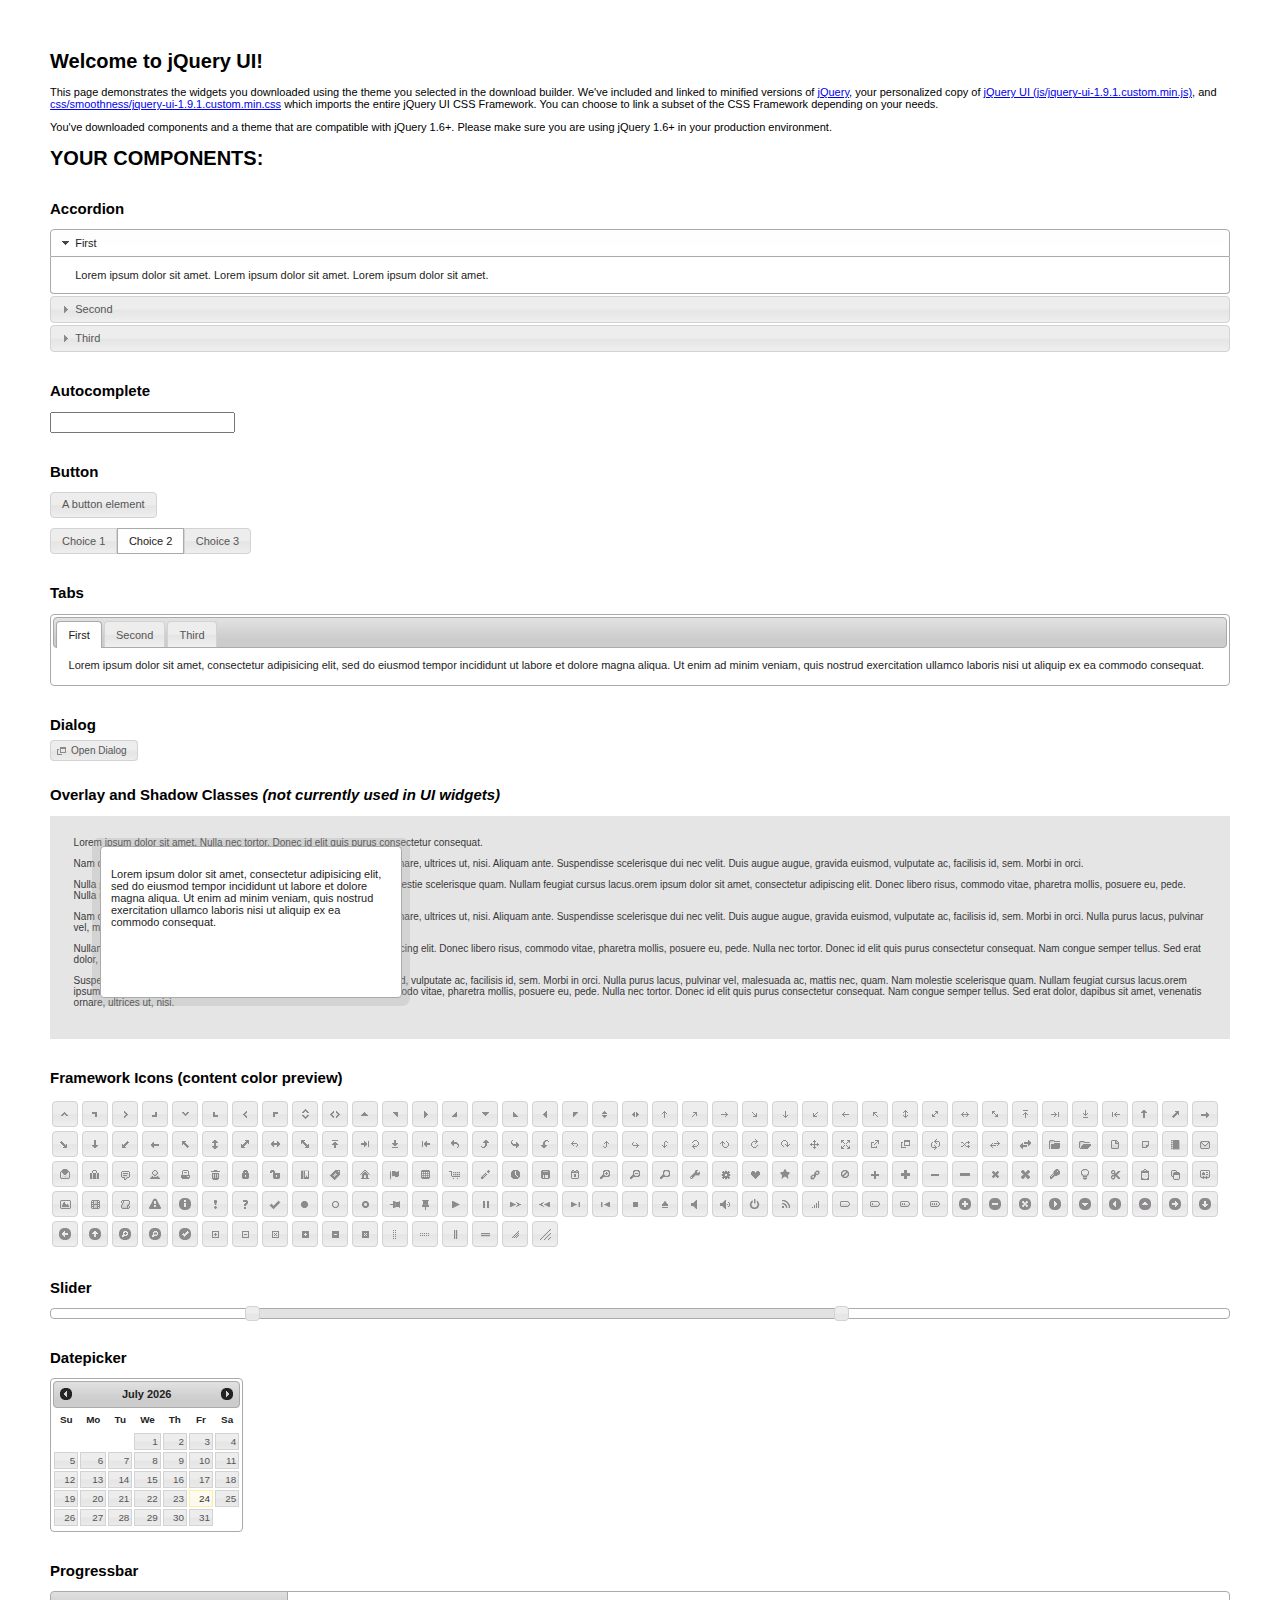
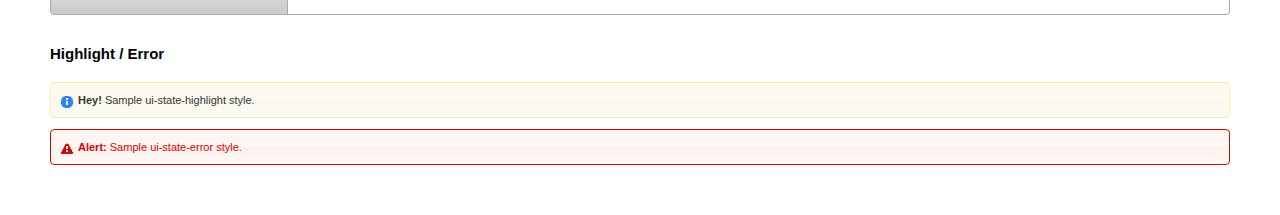
<file: WebRoot/WEB-INF/jquery/index.html>
<!doctype html>
<html lang="us">
<head>
	<meta charset="utf-8">
	<title>jQuery UI Example Page</title>
	<link href="css/smoothness/jquery-ui-1.9.1.custom.css" rel="stylesheet">
	<script src="js/jquery-1.8.2.js"></script>
	<script src="js/jquery-ui-1.9.1.custom.js"></script>
	<script>
	$(function() {
		
		$( "#accordion" ).accordion();
		

		
		var availableTags = [
			"ActionScript",
			"AppleScript",
			"Asp",
			"BASIC",
			"C",
			"C++",
			"Clojure",
			"COBOL",
			"ColdFusion",
			"Erlang",
			"Fortran",
			"Groovy",
			"Haskell",
			"Java",
			"JavaScript",
			"Lisp",
			"Perl",
			"PHP",
			"Python",
			"Ruby",
			"Scala",
			"Scheme"
		];
		$( "#autocomplete" ).autocomplete({
			source: availableTags
		});
		

		
		$( "#button" ).button();
		$( "#radioset" ).buttonset();
		

		
		$( "#tabs" ).tabs();
		

		
		$( "#dialog" ).dialog({
			autoOpen: false,
			width: 400,
			buttons: [
				{
					text: "Ok",
					click: function() {
						$( this ).dialog( "close" );
					}
				},
				{
					text: "Cancel",
					click: function() {
						$( this ).dialog( "close" );
					}
				}
			]
		});

		// Link to open the dialog
		$( "#dialog-link" ).click(function( event ) {
			$( "#dialog" ).dialog( "open" );
			event.preventDefault();
		});
		

		
		$( "#datepicker" ).datepicker({
			inline: true
		});
		

		
		$( "#slider" ).slider({
			range: true,
			values: [ 17, 67 ]
		});
		

		
		$( "#progressbar" ).progressbar({
			value: 20
		});
		

		// Hover states on the static widgets
		$( "#dialog-link, #icons li" ).hover(
			function() {
				$( this ).addClass( "ui-state-hover" );
			},
			function() {
				$( this ).removeClass( "ui-state-hover" );
			}
		);
	});
	</script>
	<style>
	body{
		font: 62.5% "Trebuchet MS", sans-serif;
		margin: 50px;
	}
	.demoHeaders {
		margin-top: 2em;
	}
	#dialog-link {
		padding: .4em 1em .4em 20px;
		text-decoration: none;
		position: relative;
	}
	#dialog-link span.ui-icon {
		margin: 0 5px 0 0;
		position: absolute;
		left: .2em;
		top: 50%;
		margin-top: -8px;
	}
	#icons {
		margin: 0;
		padding: 0;
	}
	#icons li {
		margin: 2px;
		position: relative;
		padding: 4px 0;
		cursor: pointer;
		float: left;
		list-style: none;
	}
	#icons span.ui-icon {
		float: left;
		margin: 0 4px;
	}
	</style>
</head>
<body>

<h1>Welcome to jQuery UI!</h1>

<div class="ui-widget">
	<p>This page demonstrates the widgets you downloaded using the theme you selected in the download builder. We've included and linked to minified versions of <a href="js/jquery-1.8.2.js">jQuery</a>, your personalized copy of <a href="js/jquery-ui-1.9.1.custom.min.js">jQuery UI (js/jquery-ui-1.9.1.custom.min.js)</a>, and <a href="css/smoothness/jquery-ui-1.9.1.custom.min.css">css/smoothness/jquery-ui-1.9.1.custom.min.css</a> which imports the entire jQuery UI CSS Framework. You can choose to link a subset of the CSS Framework depending on your needs. </p>
	<p>You've downloaded components and a theme that are compatible with jQuery 1.6+. Please make sure you are using jQuery 1.6+ in your production environment.</p>
</div>

<h1>YOUR COMPONENTS:</h1>


<!-- Accordion -->
<h2 class="demoHeaders">Accordion</h2>
<div id="accordion">
	<h3>First</h3>
	<div>Lorem ipsum dolor sit amet. Lorem ipsum dolor sit amet. Lorem ipsum dolor sit amet.</div>
	<h3>Second</h3>
	<div>Phasellus mattis tincidunt nibh.</div>
	<h3>Third</h3>
	<div>Nam dui erat, auctor a, dignissim quis.</div>
</div>



<!-- Autocomplete -->
<h2 class="demoHeaders">Autocomplete</h2>
<div>
	<input id="autocomplete" title="type &quot;a&quot;">
</div>



<!-- Button -->
<h2 class="demoHeaders">Button</h2>
<button id="button">A button element</button>
<form style="margin-top: 1em;">
	<div id="radioset">
		<input type="radio" id="radio1" name="radio"><label for="radio1">Choice 1</label>
		<input type="radio" id="radio2" name="radio" checked="checked"><label for="radio2">Choice 2</label>
		<input type="radio" id="radio3" name="radio"><label for="radio3">Choice 3</label>
	</div>
</form>



<!-- Tabs -->
<h2 class="demoHeaders">Tabs</h2>
<div id="tabs">
	<ul>
		<li><a href="#tabs-1">First</a></li>
		<li><a href="#tabs-2">Second</a></li>
		<li><a href="#tabs-3">Third</a></li>
	</ul>
	<div id="tabs-1">Lorem ipsum dolor sit amet, consectetur adipisicing elit, sed do eiusmod tempor incididunt ut labore et dolore magna aliqua. Ut enim ad minim veniam, quis nostrud exercitation ullamco laboris nisi ut aliquip ex ea commodo consequat.</div>
	<div id="tabs-2">Phasellus mattis tincidunt nibh. Cras orci urna, blandit id, pretium vel, aliquet ornare, felis. Maecenas scelerisque sem non nisl. Fusce sed lorem in enim dictum bibendum.</div>
	<div id="tabs-3">Nam dui erat, auctor a, dignissim quis, sollicitudin eu, felis. Pellentesque nisi urna, interdum eget, sagittis et, consequat vestibulum, lacus. Mauris porttitor ullamcorper augue.</div>
</div>



<!-- Dialog NOTE: Dialog is not generated by UI in this demo so it can be visually styled in themeroller-->
<h2 class="demoHeaders">Dialog</h2>
<p><a href="#" id="dialog-link" class="ui-state-default ui-corner-all"><span class="ui-icon ui-icon-newwin"></span>Open Dialog</a></p>

<h2 class="demoHeaders">Overlay and Shadow Classes <em>(not currently used in UI widgets)</em></h2>
<div style="position: relative; width: 96%; height: 200px; padding:1% 2%; overflow:hidden;" class="fakewindowcontain">
	<p>Lorem ipsum dolor sit amet,  Nulla nec tortor. Donec id elit quis purus consectetur consequat. </p><p>Nam congue semper tellus. Sed erat dolor, dapibus sit amet, venenatis ornare, ultrices ut, nisi. Aliquam ante. Suspendisse scelerisque dui nec velit. Duis augue augue, gravida euismod, vulputate ac, facilisis id, sem. Morbi in orci. </p><p>Nulla purus lacus, pulvinar vel, malesuada ac, mattis nec, quam. Nam molestie scelerisque quam. Nullam feugiat cursus lacus.orem ipsum dolor sit amet, consectetur adipiscing elit. Donec libero risus, commodo vitae, pharetra mollis, posuere eu, pede. Nulla nec tortor. Donec id elit quis purus consectetur consequat. </p><p>Nam congue semper tellus. Sed erat dolor, dapibus sit amet, venenatis ornare, ultrices ut, nisi. Aliquam ante. Suspendisse scelerisque dui nec velit. Duis augue augue, gravida euismod, vulputate ac, facilisis id, sem. Morbi in orci. Nulla purus lacus, pulvinar vel, malesuada ac, mattis nec, quam. Nam molestie scelerisque quam. </p><p>Nullam feugiat cursus lacus.orem ipsum dolor sit amet, consectetur adipiscing elit. Donec libero risus, commodo vitae, pharetra mollis, posuere eu, pede. Nulla nec tortor. Donec id elit quis purus consectetur consequat. Nam congue semper tellus. Sed erat dolor, dapibus sit amet, venenatis ornare, ultrices ut, nisi. Aliquam ante. </p><p>Suspendisse scelerisque dui nec velit. Duis augue augue, gravida euismod, vulputate ac, facilisis id, sem. Morbi in orci. Nulla purus lacus, pulvinar vel, malesuada ac, mattis nec, quam. Nam molestie scelerisque quam. Nullam feugiat cursus lacus.orem ipsum dolor sit amet, consectetur adipiscing elit. Donec libero risus, commodo vitae, pharetra mollis, posuere eu, pede. Nulla nec tortor. Donec id elit quis purus consectetur consequat. Nam congue semper tellus. Sed erat dolor, dapibus sit amet, venenatis ornare, ultrices ut, nisi. </p>

	<!-- ui-dialog -->
	<div class="ui-overlay"><div class="ui-widget-overlay"></div><div class="ui-widget-shadow ui-corner-all" style="width: 302px; height: 152px; position: absolute; left: 50px; top: 30px;"></div></div>
	<div style="position: absolute; width: 280px; height: 130px;left: 50px; top: 30px; padding: 10px;" class="ui-widget ui-widget-content ui-corner-all">
		<div class="ui-dialog-content ui-widget-content" style="background: none; border: 0;">
			<p>Lorem ipsum dolor sit amet, consectetur adipisicing elit, sed do eiusmod tempor incididunt ut labore et dolore magna aliqua. Ut enim ad minim veniam, quis nostrud exercitation ullamco laboris nisi ut aliquip ex ea commodo consequat.</p>
		</div>
	</div>

</div>

<!-- ui-dialog -->
<div id="dialog" title="Dialog Title">
	<p>Lorem ipsum dolor sit amet, consectetur adipisicing elit, sed do eiusmod tempor incididunt ut labore et dolore magna aliqua. Ut enim ad minim veniam, quis nostrud exercitation ullamco laboris nisi ut aliquip ex ea commodo consequat.</p>
</div>



<h2 class="demoHeaders">Framework Icons (content color preview)</h2>
<ul id="icons" class="ui-widget ui-helper-clearfix">
	<li class="ui-state-default ui-corner-all" title=".ui-icon-carat-1-n"><span class="ui-icon ui-icon-carat-1-n"></span></li>
	<li class="ui-state-default ui-corner-all" title=".ui-icon-carat-1-ne"><span class="ui-icon ui-icon-carat-1-ne"></span></li>
	<li class="ui-state-default ui-corner-all" title=".ui-icon-carat-1-e"><span class="ui-icon ui-icon-carat-1-e"></span></li>
	<li class="ui-state-default ui-corner-all" title=".ui-icon-carat-1-se"><span class="ui-icon ui-icon-carat-1-se"></span></li>
	<li class="ui-state-default ui-corner-all" title=".ui-icon-carat-1-s"><span class="ui-icon ui-icon-carat-1-s"></span></li>
	<li class="ui-state-default ui-corner-all" title=".ui-icon-carat-1-sw"><span class="ui-icon ui-icon-carat-1-sw"></span></li>
	<li class="ui-state-default ui-corner-all" title=".ui-icon-carat-1-w"><span class="ui-icon ui-icon-carat-1-w"></span></li>
	<li class="ui-state-default ui-corner-all" title=".ui-icon-carat-1-nw"><span class="ui-icon ui-icon-carat-1-nw"></span></li>
	<li class="ui-state-default ui-corner-all" title=".ui-icon-carat-2-n-s"><span class="ui-icon ui-icon-carat-2-n-s"></span></li>
	<li class="ui-state-default ui-corner-all" title=".ui-icon-carat-2-e-w"><span class="ui-icon ui-icon-carat-2-e-w"></span></li>
	<li class="ui-state-default ui-corner-all" title=".ui-icon-triangle-1-n"><span class="ui-icon ui-icon-triangle-1-n"></span></li>
	<li class="ui-state-default ui-corner-all" title=".ui-icon-triangle-1-ne"><span class="ui-icon ui-icon-triangle-1-ne"></span></li>
	<li class="ui-state-default ui-corner-all" title=".ui-icon-triangle-1-e"><span class="ui-icon ui-icon-triangle-1-e"></span></li>
	<li class="ui-state-default ui-corner-all" title=".ui-icon-triangle-1-se"><span class="ui-icon ui-icon-triangle-1-se"></span></li>
	<li class="ui-state-default ui-corner-all" title=".ui-icon-triangle-1-s"><span class="ui-icon ui-icon-triangle-1-s"></span></li>
	<li class="ui-state-default ui-corner-all" title=".ui-icon-triangle-1-sw"><span class="ui-icon ui-icon-triangle-1-sw"></span></li>
	<li class="ui-state-default ui-corner-all" title=".ui-icon-triangle-1-w"><span class="ui-icon ui-icon-triangle-1-w"></span></li>
	<li class="ui-state-default ui-corner-all" title=".ui-icon-triangle-1-nw"><span class="ui-icon ui-icon-triangle-1-nw"></span></li>
	<li class="ui-state-default ui-corner-all" title=".ui-icon-triangle-2-n-s"><span class="ui-icon ui-icon-triangle-2-n-s"></span></li>
	<li class="ui-state-default ui-corner-all" title=".ui-icon-triangle-2-e-w"><span class="ui-icon ui-icon-triangle-2-e-w"></span></li>
	<li class="ui-state-default ui-corner-all" title=".ui-icon-arrow-1-n"><span class="ui-icon ui-icon-arrow-1-n"></span></li>
	<li class="ui-state-default ui-corner-all" title=".ui-icon-arrow-1-ne"><span class="ui-icon ui-icon-arrow-1-ne"></span></li>
	<li class="ui-state-default ui-corner-all" title=".ui-icon-arrow-1-e"><span class="ui-icon ui-icon-arrow-1-e"></span></li>
	<li class="ui-state-default ui-corner-all" title=".ui-icon-arrow-1-se"><span class="ui-icon ui-icon-arrow-1-se"></span></li>
	<li class="ui-state-default ui-corner-all" title=".ui-icon-arrow-1-s"><span class="ui-icon ui-icon-arrow-1-s"></span></li>
	<li class="ui-state-default ui-corner-all" title=".ui-icon-arrow-1-sw"><span class="ui-icon ui-icon-arrow-1-sw"></span></li>
	<li class="ui-state-default ui-corner-all" title=".ui-icon-arrow-1-w"><span class="ui-icon ui-icon-arrow-1-w"></span></li>
	<li class="ui-state-default ui-corner-all" title=".ui-icon-arrow-1-nw"><span class="ui-icon ui-icon-arrow-1-nw"></span></li>
	<li class="ui-state-default ui-corner-all" title=".ui-icon-arrow-2-n-s"><span class="ui-icon ui-icon-arrow-2-n-s"></span></li>
	<li class="ui-state-default ui-corner-all" title=".ui-icon-arrow-2-ne-sw"><span class="ui-icon ui-icon-arrow-2-ne-sw"></span></li>
	<li class="ui-state-default ui-corner-all" title=".ui-icon-arrow-2-e-w"><span class="ui-icon ui-icon-arrow-2-e-w"></span></li>
	<li class="ui-state-default ui-corner-all" title=".ui-icon-arrow-2-se-nw"><span class="ui-icon ui-icon-arrow-2-se-nw"></span></li>
	<li class="ui-state-default ui-corner-all" title=".ui-icon-arrowstop-1-n"><span class="ui-icon ui-icon-arrowstop-1-n"></span></li>
	<li class="ui-state-default ui-corner-all" title=".ui-icon-arrowstop-1-e"><span class="ui-icon ui-icon-arrowstop-1-e"></span></li>
	<li class="ui-state-default ui-corner-all" title=".ui-icon-arrowstop-1-s"><span class="ui-icon ui-icon-arrowstop-1-s"></span></li>
	<li class="ui-state-default ui-corner-all" title=".ui-icon-arrowstop-1-w"><span class="ui-icon ui-icon-arrowstop-1-w"></span></li>
	<li class="ui-state-default ui-corner-all" title=".ui-icon-arrowthick-1-n"><span class="ui-icon ui-icon-arrowthick-1-n"></span></li>
	<li class="ui-state-default ui-corner-all" title=".ui-icon-arrowthick-1-ne"><span class="ui-icon ui-icon-arrowthick-1-ne"></span></li>
	<li class="ui-state-default ui-corner-all" title=".ui-icon-arrowthick-1-e"><span class="ui-icon ui-icon-arrowthick-1-e"></span></li>
	<li class="ui-state-default ui-corner-all" title=".ui-icon-arrowthick-1-se"><span class="ui-icon ui-icon-arrowthick-1-se"></span></li>
	<li class="ui-state-default ui-corner-all" title=".ui-icon-arrowthick-1-s"><span class="ui-icon ui-icon-arrowthick-1-s"></span></li>
	<li class="ui-state-default ui-corner-all" title=".ui-icon-arrowthick-1-sw"><span class="ui-icon ui-icon-arrowthick-1-sw"></span></li>
	<li class="ui-state-default ui-corner-all" title=".ui-icon-arrowthick-1-w"><span class="ui-icon ui-icon-arrowthick-1-w"></span></li>
	<li class="ui-state-default ui-corner-all" title=".ui-icon-arrowthick-1-nw"><span class="ui-icon ui-icon-arrowthick-1-nw"></span></li>
	<li class="ui-state-default ui-corner-all" title=".ui-icon-arrowthick-2-n-s"><span class="ui-icon ui-icon-arrowthick-2-n-s"></span></li>
	<li class="ui-state-default ui-corner-all" title=".ui-icon-arrowthick-2-ne-sw"><span class="ui-icon ui-icon-arrowthick-2-ne-sw"></span></li>
	<li class="ui-state-default ui-corner-all" title=".ui-icon-arrowthick-2-e-w"><span class="ui-icon ui-icon-arrowthick-2-e-w"></span></li>
	<li class="ui-state-default ui-corner-all" title=".ui-icon-arrowthick-2-se-nw"><span class="ui-icon ui-icon-arrowthick-2-se-nw"></span></li>
	<li class="ui-state-default ui-corner-all" title=".ui-icon-arrowthickstop-1-n"><span class="ui-icon ui-icon-arrowthickstop-1-n"></span></li>
	<li class="ui-state-default ui-corner-all" title=".ui-icon-arrowthickstop-1-e"><span class="ui-icon ui-icon-arrowthickstop-1-e"></span></li>
	<li class="ui-state-default ui-corner-all" title=".ui-icon-arrowthickstop-1-s"><span class="ui-icon ui-icon-arrowthickstop-1-s"></span></li>
	<li class="ui-state-default ui-corner-all" title=".ui-icon-arrowthickstop-1-w"><span class="ui-icon ui-icon-arrowthickstop-1-w"></span></li>
	<li class="ui-state-default ui-corner-all" title=".ui-icon-arrowreturnthick-1-w"><span class="ui-icon ui-icon-arrowreturnthick-1-w"></span></li>
	<li class="ui-state-default ui-corner-all" title=".ui-icon-arrowreturnthick-1-n"><span class="ui-icon ui-icon-arrowreturnthick-1-n"></span></li>
	<li class="ui-state-default ui-corner-all" title=".ui-icon-arrowreturnthick-1-e"><span class="ui-icon ui-icon-arrowreturnthick-1-e"></span></li>
	<li class="ui-state-default ui-corner-all" title=".ui-icon-arrowreturnthick-1-s"><span class="ui-icon ui-icon-arrowreturnthick-1-s"></span></li>
	<li class="ui-state-default ui-corner-all" title=".ui-icon-arrowreturn-1-w"><span class="ui-icon ui-icon-arrowreturn-1-w"></span></li>
	<li class="ui-state-default ui-corner-all" title=".ui-icon-arrowreturn-1-n"><span class="ui-icon ui-icon-arrowreturn-1-n"></span></li>
	<li class="ui-state-default ui-corner-all" title=".ui-icon-arrowreturn-1-e"><span class="ui-icon ui-icon-arrowreturn-1-e"></span></li>
	<li class="ui-state-default ui-corner-all" title=".ui-icon-arrowreturn-1-s"><span class="ui-icon ui-icon-arrowreturn-1-s"></span></li>
	<li class="ui-state-default ui-corner-all" title=".ui-icon-arrowrefresh-1-w"><span class="ui-icon ui-icon-arrowrefresh-1-w"></span></li>
	<li class="ui-state-default ui-corner-all" title=".ui-icon-arrowrefresh-1-n"><span class="ui-icon ui-icon-arrowrefresh-1-n"></span></li>
	<li class="ui-state-default ui-corner-all" title=".ui-icon-arrowrefresh-1-e"><span class="ui-icon ui-icon-arrowrefresh-1-e"></span></li>
	<li class="ui-state-default ui-corner-all" title=".ui-icon-arrowrefresh-1-s"><span class="ui-icon ui-icon-arrowrefresh-1-s"></span></li>
	<li class="ui-state-default ui-corner-all" title=".ui-icon-arrow-4"><span class="ui-icon ui-icon-arrow-4"></span></li>
	<li class="ui-state-default ui-corner-all" title=".ui-icon-arrow-4-diag"><span class="ui-icon ui-icon-arrow-4-diag"></span></li>
	<li class="ui-state-default ui-corner-all" title=".ui-icon-extlink"><span class="ui-icon ui-icon-extlink"></span></li>
	<li class="ui-state-default ui-corner-all" title=".ui-icon-newwin"><span class="ui-icon ui-icon-newwin"></span></li>
	<li class="ui-state-default ui-corner-all" title=".ui-icon-refresh"><span class="ui-icon ui-icon-refresh"></span></li>
	<li class="ui-state-default ui-corner-all" title=".ui-icon-shuffle"><span class="ui-icon ui-icon-shuffle"></span></li>
	<li class="ui-state-default ui-corner-all" title=".ui-icon-transfer-e-w"><span class="ui-icon ui-icon-transfer-e-w"></span></li>
	<li class="ui-state-default ui-corner-all" title=".ui-icon-transferthick-e-w"><span class="ui-icon ui-icon-transferthick-e-w"></span></li>
	<li class="ui-state-default ui-corner-all" title=".ui-icon-folder-collapsed"><span class="ui-icon ui-icon-folder-collapsed"></span></li>
	<li class="ui-state-default ui-corner-all" title=".ui-icon-folder-open"><span class="ui-icon ui-icon-folder-open"></span></li>
	<li class="ui-state-default ui-corner-all" title=".ui-icon-document"><span class="ui-icon ui-icon-document"></span></li>
	<li class="ui-state-default ui-corner-all" title=".ui-icon-document-b"><span class="ui-icon ui-icon-document-b"></span></li>
	<li class="ui-state-default ui-corner-all" title=".ui-icon-note"><span class="ui-icon ui-icon-note"></span></li>
	<li class="ui-state-default ui-corner-all" title=".ui-icon-mail-closed"><span class="ui-icon ui-icon-mail-closed"></span></li>
	<li class="ui-state-default ui-corner-all" title=".ui-icon-mail-open"><span class="ui-icon ui-icon-mail-open"></span></li>
	<li class="ui-state-default ui-corner-all" title=".ui-icon-suitcase"><span class="ui-icon ui-icon-suitcase"></span></li>
	<li class="ui-state-default ui-corner-all" title=".ui-icon-comment"><span class="ui-icon ui-icon-comment"></span></li>
	<li class="ui-state-default ui-corner-all" title=".ui-icon-person"><span class="ui-icon ui-icon-person"></span></li>
	<li class="ui-state-default ui-corner-all" title=".ui-icon-print"><span class="ui-icon ui-icon-print"></span></li>
	<li class="ui-state-default ui-corner-all" title=".ui-icon-trash"><span class="ui-icon ui-icon-trash"></span></li>
	<li class="ui-state-default ui-corner-all" title=".ui-icon-locked"><span class="ui-icon ui-icon-locked"></span></li>
	<li class="ui-state-default ui-corner-all" title=".ui-icon-unlocked"><span class="ui-icon ui-icon-unlocked"></span></li>
	<li class="ui-state-default ui-corner-all" title=".ui-icon-bookmark"><span class="ui-icon ui-icon-bookmark"></span></li>
	<li class="ui-state-default ui-corner-all" title=".ui-icon-tag"><span class="ui-icon ui-icon-tag"></span></li>
	<li class="ui-state-default ui-corner-all" title=".ui-icon-home"><span class="ui-icon ui-icon-home"></span></li>
	<li class="ui-state-default ui-corner-all" title=".ui-icon-flag"><span class="ui-icon ui-icon-flag"></span></li>
	<li class="ui-state-default ui-corner-all" title=".ui-icon-calculator"><span class="ui-icon ui-icon-calculator"></span></li>
	<li class="ui-state-default ui-corner-all" title=".ui-icon-cart"><span class="ui-icon ui-icon-cart"></span></li>
	<li class="ui-state-default ui-corner-all" title=".ui-icon-pencil"><span class="ui-icon ui-icon-pencil"></span></li>
	<li class="ui-state-default ui-corner-all" title=".ui-icon-clock"><span class="ui-icon ui-icon-clock"></span></li>
	<li class="ui-state-default ui-corner-all" title=".ui-icon-disk"><span class="ui-icon ui-icon-disk"></span></li>
	<li class="ui-state-default ui-corner-all" title=".ui-icon-calendar"><span class="ui-icon ui-icon-calendar"></span></li>
	<li class="ui-state-default ui-corner-all" title=".ui-icon-zoomin"><span class="ui-icon ui-icon-zoomin"></span></li>
	<li class="ui-state-default ui-corner-all" title=".ui-icon-zoomout"><span class="ui-icon ui-icon-zoomout"></span></li>
	<li class="ui-state-default ui-corner-all" title=".ui-icon-search"><span class="ui-icon ui-icon-search"></span></li>
	<li class="ui-state-default ui-corner-all" title=".ui-icon-wrench"><span class="ui-icon ui-icon-wrench"></span></li>
	<li class="ui-state-default ui-corner-all" title=".ui-icon-gear"><span class="ui-icon ui-icon-gear"></span></li>
	<li class="ui-state-default ui-corner-all" title=".ui-icon-heart"><span class="ui-icon ui-icon-heart"></span></li>
	<li class="ui-state-default ui-corner-all" title=".ui-icon-star"><span class="ui-icon ui-icon-star"></span></li>
	<li class="ui-state-default ui-corner-all" title=".ui-icon-link"><span class="ui-icon ui-icon-link"></span></li>
	<li class="ui-state-default ui-corner-all" title=".ui-icon-cancel"><span class="ui-icon ui-icon-cancel"></span></li>
	<li class="ui-state-default ui-corner-all" title=".ui-icon-plus"><span class="ui-icon ui-icon-plus"></span></li>
	<li class="ui-state-default ui-corner-all" title=".ui-icon-plusthick"><span class="ui-icon ui-icon-plusthick"></span></li>
	<li class="ui-state-default ui-corner-all" title=".ui-icon-minus"><span class="ui-icon ui-icon-minus"></span></li>
	<li class="ui-state-default ui-corner-all" title=".ui-icon-minusthick"><span class="ui-icon ui-icon-minusthick"></span></li>
	<li class="ui-state-default ui-corner-all" title=".ui-icon-close"><span class="ui-icon ui-icon-close"></span></li>
	<li class="ui-state-default ui-corner-all" title=".ui-icon-closethick"><span class="ui-icon ui-icon-closethick"></span></li>
	<li class="ui-state-default ui-corner-all" title=".ui-icon-key"><span class="ui-icon ui-icon-key"></span></li>
	<li class="ui-state-default ui-corner-all" title=".ui-icon-lightbulb"><span class="ui-icon ui-icon-lightbulb"></span></li>
	<li class="ui-state-default ui-corner-all" title=".ui-icon-scissors"><span class="ui-icon ui-icon-scissors"></span></li>
	<li class="ui-state-default ui-corner-all" title=".ui-icon-clipboard"><span class="ui-icon ui-icon-clipboard"></span></li>
	<li class="ui-state-default ui-corner-all" title=".ui-icon-copy"><span class="ui-icon ui-icon-copy"></span></li>
	<li class="ui-state-default ui-corner-all" title=".ui-icon-contact"><span class="ui-icon ui-icon-contact"></span></li>
	<li class="ui-state-default ui-corner-all" title=".ui-icon-image"><span class="ui-icon ui-icon-image"></span></li>
	<li class="ui-state-default ui-corner-all" title=".ui-icon-video"><span class="ui-icon ui-icon-video"></span></li>
	<li class="ui-state-default ui-corner-all" title=".ui-icon-script"><span class="ui-icon ui-icon-script"></span></li>
	<li class="ui-state-default ui-corner-all" title=".ui-icon-alert"><span class="ui-icon ui-icon-alert"></span></li>
	<li class="ui-state-default ui-corner-all" title=".ui-icon-info"><span class="ui-icon ui-icon-info"></span></li>
	<li class="ui-state-default ui-corner-all" title=".ui-icon-notice"><span class="ui-icon ui-icon-notice"></span></li>
	<li class="ui-state-default ui-corner-all" title=".ui-icon-help"><span class="ui-icon ui-icon-help"></span></li>
	<li class="ui-state-default ui-corner-all" title=".ui-icon-check"><span class="ui-icon ui-icon-check"></span></li>
	<li class="ui-state-default ui-corner-all" title=".ui-icon-bullet"><span class="ui-icon ui-icon-bullet"></span></li>
	<li class="ui-state-default ui-corner-all" title=".ui-icon-radio-off"><span class="ui-icon ui-icon-radio-off"></span></li>
	<li class="ui-state-default ui-corner-all" title=".ui-icon-radio-on"><span class="ui-icon ui-icon-radio-on"></span></li>
	<li class="ui-state-default ui-corner-all" title=".ui-icon-pin-w"><span class="ui-icon ui-icon-pin-w"></span></li>
	<li class="ui-state-default ui-corner-all" title=".ui-icon-pin-s"><span class="ui-icon ui-icon-pin-s"></span></li>
	<li class="ui-state-default ui-corner-all" title=".ui-icon-play"><span class="ui-icon ui-icon-play"></span></li>
	<li class="ui-state-default ui-corner-all" title=".ui-icon-pause"><span class="ui-icon ui-icon-pause"></span></li>
	<li class="ui-state-default ui-corner-all" title=".ui-icon-seek-next"><span class="ui-icon ui-icon-seek-next"></span></li>
	<li class="ui-state-default ui-corner-all" title=".ui-icon-seek-prev"><span class="ui-icon ui-icon-seek-prev"></span></li>
	<li class="ui-state-default ui-corner-all" title=".ui-icon-seek-end"><span class="ui-icon ui-icon-seek-end"></span></li>
	<li class="ui-state-default ui-corner-all" title=".ui-icon-seek-first"><span class="ui-icon ui-icon-seek-first"></span></li>
	<li class="ui-state-default ui-corner-all" title=".ui-icon-stop"><span class="ui-icon ui-icon-stop"></span></li>
	<li class="ui-state-default ui-corner-all" title=".ui-icon-eject"><span class="ui-icon ui-icon-eject"></span></li>
	<li class="ui-state-default ui-corner-all" title=".ui-icon-volume-off"><span class="ui-icon ui-icon-volume-off"></span></li>
	<li class="ui-state-default ui-corner-all" title=".ui-icon-volume-on"><span class="ui-icon ui-icon-volume-on"></span></li>
	<li class="ui-state-default ui-corner-all" title=".ui-icon-power"><span class="ui-icon ui-icon-power"></span></li>
	<li class="ui-state-default ui-corner-all" title=".ui-icon-signal-diag"><span class="ui-icon ui-icon-signal-diag"></span></li>
	<li class="ui-state-default ui-corner-all" title=".ui-icon-signal"><span class="ui-icon ui-icon-signal"></span></li>
	<li class="ui-state-default ui-corner-all" title=".ui-icon-battery-0"><span class="ui-icon ui-icon-battery-0"></span></li>
	<li class="ui-state-default ui-corner-all" title=".ui-icon-battery-1"><span class="ui-icon ui-icon-battery-1"></span></li>
	<li class="ui-state-default ui-corner-all" title=".ui-icon-battery-2"><span class="ui-icon ui-icon-battery-2"></span></li>
	<li class="ui-state-default ui-corner-all" title=".ui-icon-battery-3"><span class="ui-icon ui-icon-battery-3"></span></li>
	<li class="ui-state-default ui-corner-all" title=".ui-icon-circle-plus"><span class="ui-icon ui-icon-circle-plus"></span></li>
	<li class="ui-state-default ui-corner-all" title=".ui-icon-circle-minus"><span class="ui-icon ui-icon-circle-minus"></span></li>
	<li class="ui-state-default ui-corner-all" title=".ui-icon-circle-close"><span class="ui-icon ui-icon-circle-close"></span></li>
	<li class="ui-state-default ui-corner-all" title=".ui-icon-circle-triangle-e"><span class="ui-icon ui-icon-circle-triangle-e"></span></li>
	<li class="ui-state-default ui-corner-all" title=".ui-icon-circle-triangle-s"><span class="ui-icon ui-icon-circle-triangle-s"></span></li>
	<li class="ui-state-default ui-corner-all" title=".ui-icon-circle-triangle-w"><span class="ui-icon ui-icon-circle-triangle-w"></span></li>
	<li class="ui-state-default ui-corner-all" title=".ui-icon-circle-triangle-n"><span class="ui-icon ui-icon-circle-triangle-n"></span></li>
	<li class="ui-state-default ui-corner-all" title=".ui-icon-circle-arrow-e"><span class="ui-icon ui-icon-circle-arrow-e"></span></li>
	<li class="ui-state-default ui-corner-all" title=".ui-icon-circle-arrow-s"><span class="ui-icon ui-icon-circle-arrow-s"></span></li>
	<li class="ui-state-default ui-corner-all" title=".ui-icon-circle-arrow-w"><span class="ui-icon ui-icon-circle-arrow-w"></span></li>
	<li class="ui-state-default ui-corner-all" title=".ui-icon-circle-arrow-n"><span class="ui-icon ui-icon-circle-arrow-n"></span></li>
	<li class="ui-state-default ui-corner-all" title=".ui-icon-circle-zoomin"><span class="ui-icon ui-icon-circle-zoomin"></span></li>
	<li class="ui-state-default ui-corner-all" title=".ui-icon-circle-zoomout"><span class="ui-icon ui-icon-circle-zoomout"></span></li>
	<li class="ui-state-default ui-corner-all" title=".ui-icon-circle-check"><span class="ui-icon ui-icon-circle-check"></span></li>
	<li class="ui-state-default ui-corner-all" title=".ui-icon-circlesmall-plus"><span class="ui-icon ui-icon-circlesmall-plus"></span></li>
	<li class="ui-state-default ui-corner-all" title=".ui-icon-circlesmall-minus"><span class="ui-icon ui-icon-circlesmall-minus"></span></li>
	<li class="ui-state-default ui-corner-all" title=".ui-icon-circlesmall-close"><span class="ui-icon ui-icon-circlesmall-close"></span></li>
	<li class="ui-state-default ui-corner-all" title=".ui-icon-squaresmall-plus"><span class="ui-icon ui-icon-squaresmall-plus"></span></li>
	<li class="ui-state-default ui-corner-all" title=".ui-icon-squaresmall-minus"><span class="ui-icon ui-icon-squaresmall-minus"></span></li>
	<li class="ui-state-default ui-corner-all" title=".ui-icon-squaresmall-close"><span class="ui-icon ui-icon-squaresmall-close"></span></li>
	<li class="ui-state-default ui-corner-all" title=".ui-icon-grip-dotted-vertical"><span class="ui-icon ui-icon-grip-dotted-vertical"></span></li>
	<li class="ui-state-default ui-corner-all" title=".ui-icon-grip-dotted-horizontal"><span class="ui-icon ui-icon-grip-dotted-horizontal"></span></li>
	<li class="ui-state-default ui-corner-all" title=".ui-icon-grip-solid-vertical"><span class="ui-icon ui-icon-grip-solid-vertical"></span></li>
	<li class="ui-state-default ui-corner-all" title=".ui-icon-grip-solid-horizontal"><span class="ui-icon ui-icon-grip-solid-horizontal"></span></li>
	<li class="ui-state-default ui-corner-all" title=".ui-icon-gripsmall-diagonal-se"><span class="ui-icon ui-icon-gripsmall-diagonal-se"></span></li>
	<li class="ui-state-default ui-corner-all" title=".ui-icon-grip-diagonal-se"><span class="ui-icon ui-icon-grip-diagonal-se"></span></li>
</ul>


<!-- Slider -->
<h2 class="demoHeaders">Slider</h2>
<div id="slider"></div>



<!-- Datepicker -->
<h2 class="demoHeaders">Datepicker</h2>
<div id="datepicker"></div>



<!-- Progressbar -->
<h2 class="demoHeaders">Progressbar</h2>
<div id="progressbar"></div>


<!-- Highlight / Error -->
<h2 class="demoHeaders">Highlight / Error</h2>
<div class="ui-widget">
	<div class="ui-state-highlight ui-corner-all" style="margin-top: 20px; padding: 0 .7em;">
		<p><span class="ui-icon ui-icon-info" style="float: left; margin-right: .3em;"></span>
		<strong>Hey!</strong> Sample ui-state-highlight style.</p>
	</div>
</div>
<br>
<div class="ui-widget">
	<div class="ui-state-error ui-corner-all" style="padding: 0 .7em;">
		<p><span class="ui-icon ui-icon-alert" style="float: left; margin-right: .3em;"></span>
		<strong>Alert:</strong> Sample ui-state-error style.</p>
	</div>
</div>

</body>
</html>
</file>
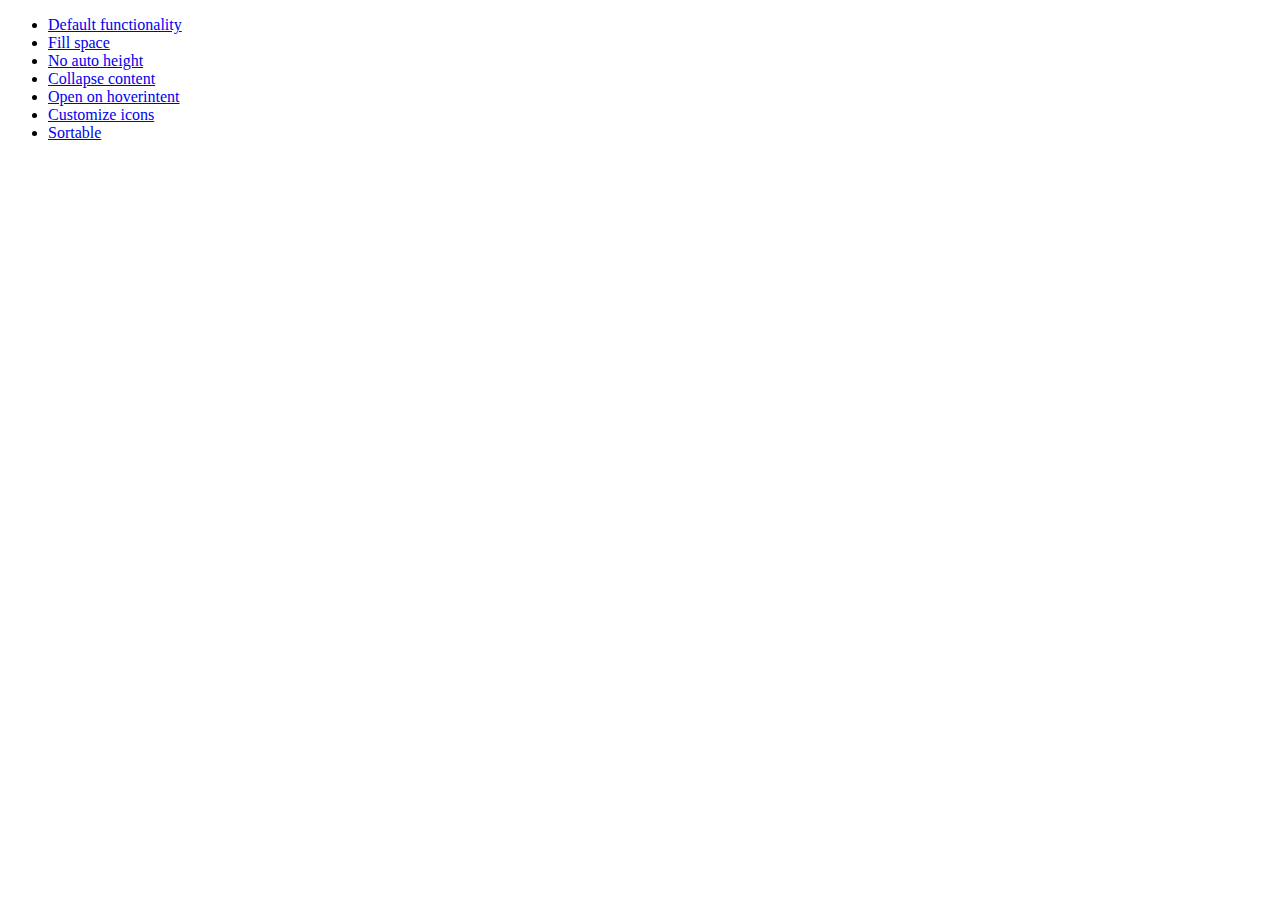
<file: WebRoot/WEB-INF/jquery/development-bundle/demos/accordion/index.html>
<!doctype html>
<html lang="en">
<head>
	<meta charset="utf-8">
	<title>jQuery UI Accordion Demos</title>
</head>
<body>

<ul>
	<li><a href="default.html">Default functionality</a></li>
	<li><a href="fillspace.html">Fill space</a></li>
	<li><a href="no-auto-height.html">No auto height</a></li>
	<li><a href="collapsible.html">Collapse content</a></li>
	<li><a href="hoverintent.html">Open on hoverintent</a></li>
	<li><a href="custom-icons.html">Customize icons</a></li>
	<li><a href="sortable.html">Sortable</a></li>
</ul>

</body>
</html>
</file>
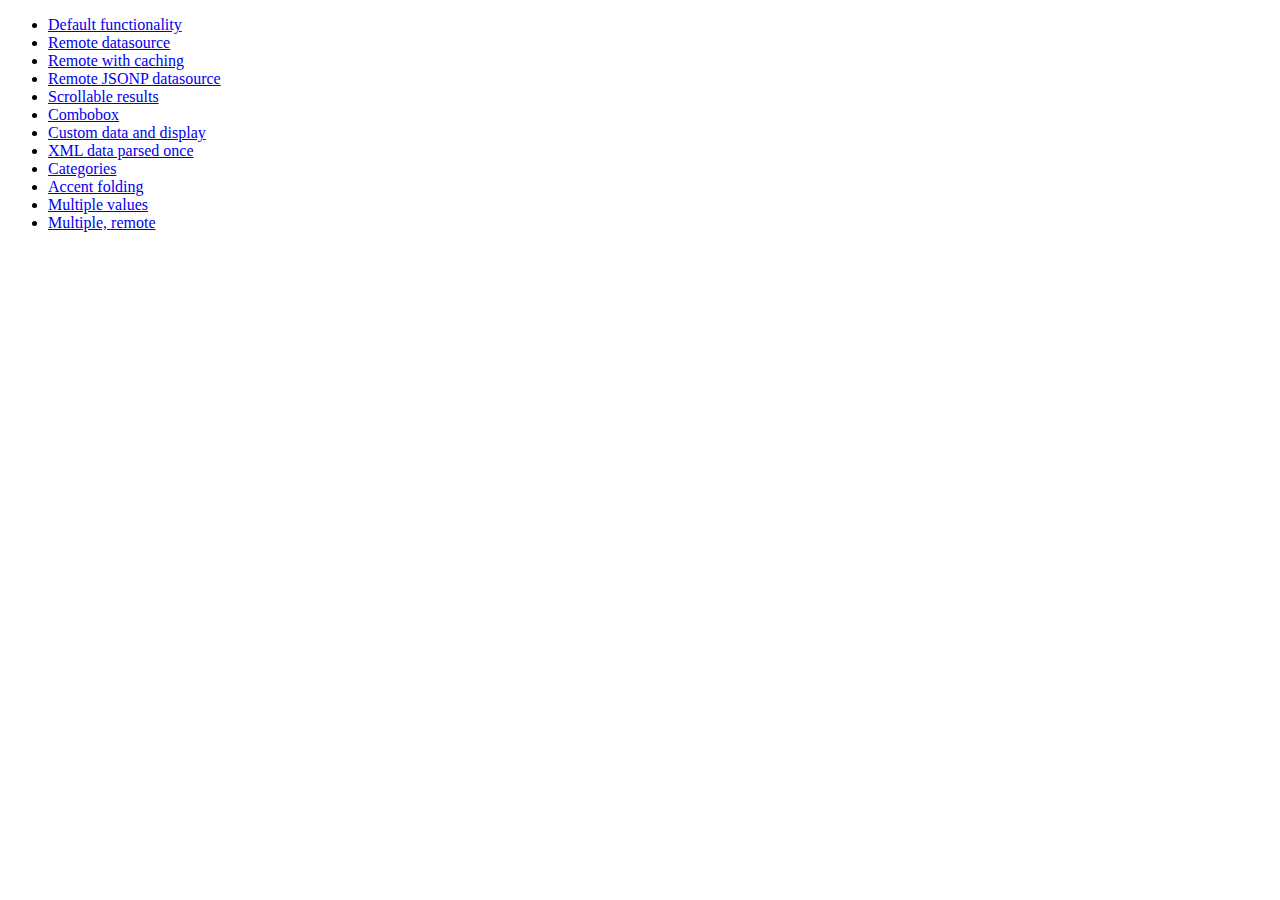
<file: WebRoot/WEB-INF/jquery/development-bundle/demos/autocomplete/index.html>
<!doctype html>
<html lang="en">
<head>
	<meta charset="utf-8">
	<title>jQuery UI Autocomplete Demos</title>
</head>
<body>

<ul>
	<li><a href="default.html">Default functionality</a></li>
	<li><a href="remote.html">Remote datasource</a></li>
	<li><a href="remote-with-cache.html">Remote with caching</a></li>
	<li><a href="remote-jsonp.html">Remote JSONP datasource</a></li>
	<li><a href="maxheight.html">Scrollable results</a></li>
	<li><a href="combobox.html">Combobox</a></li>
	<li><a href="custom-data.html">Custom data and display</a></li>
	<li><a href="xml.html">XML data parsed once</a></li>
	<li><a href="categories.html">Categories</a></li>
	<li><a href="folding.html">Accent folding</a></li>
	<li><a href="multiple.html">Multiple values</a></li>
	<li><a href="multiple-remote.html">Multiple, remote</a></li>
</ul>

</body>
</html>
</file>
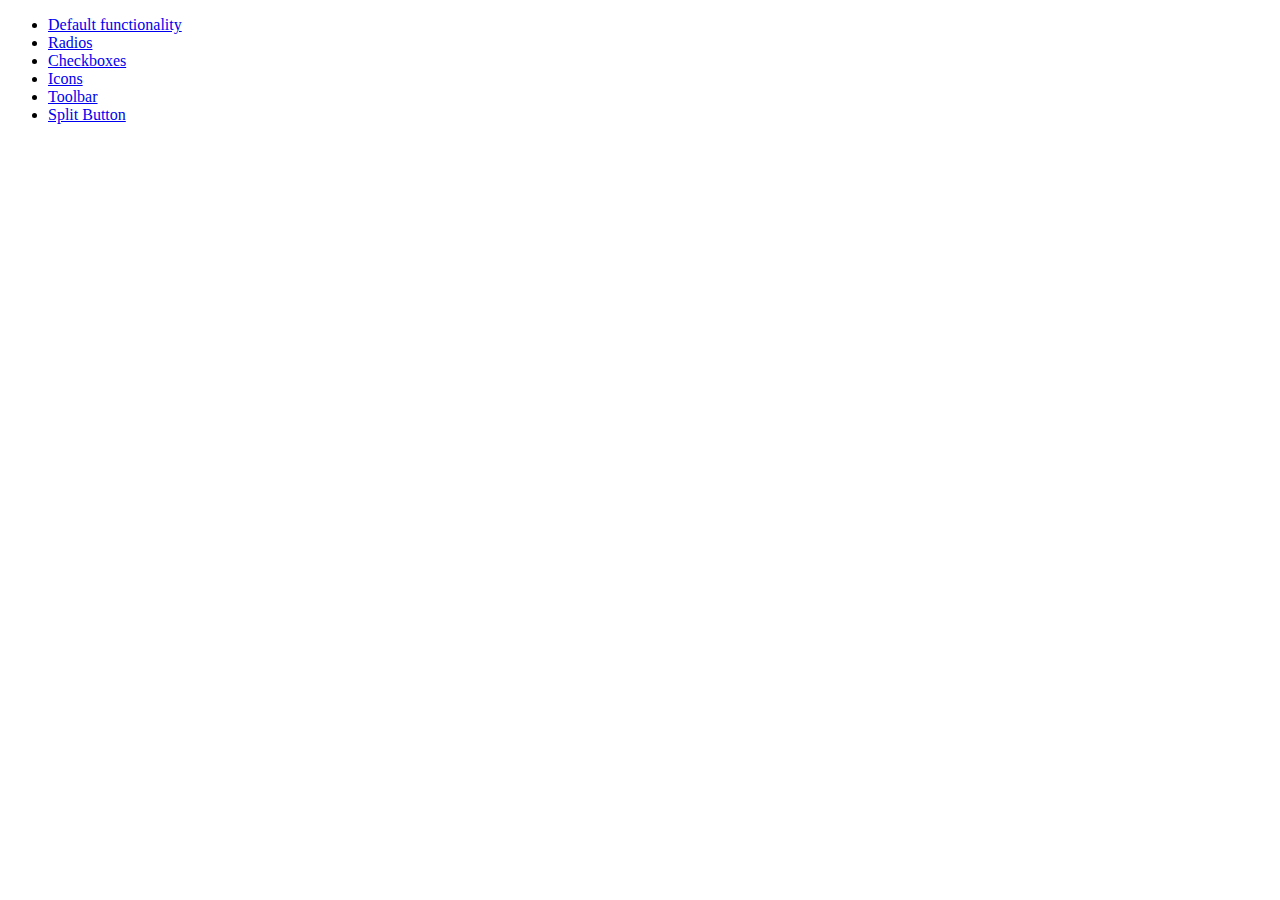
<file: WebRoot/WEB-INF/jquery/development-bundle/demos/button/index.html>
<!doctype html>
<html lang="en">
<head>
	<meta charset="utf-8">
	<title>jQuery UI Button Demos</title>
</head>
<body>

<ul>
	<li><a href="default.html">Default functionality</a></li>
	<li><a href="radio.html">Radios</a></li>
	<li><a href="checkbox.html">Checkboxes</a></li>
	<li><a href="icons.html">Icons</a></li>
	<li><a href="toolbar.html">Toolbar</a></li>
	<li><a href="splitbutton.html">Split Button</a></li>
</ul>

</body>
</html>
</file>
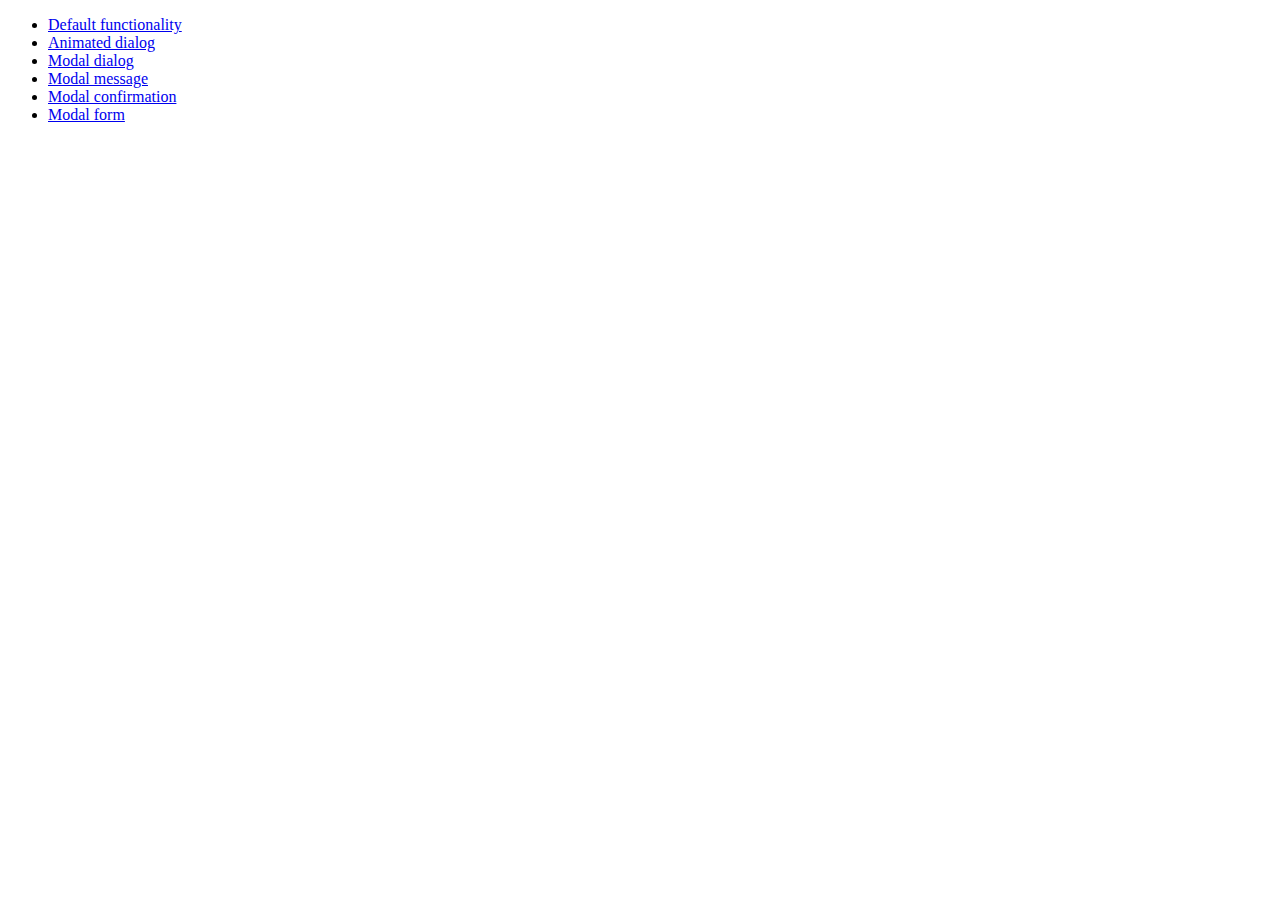
<file: WebRoot/WEB-INF/jquery/development-bundle/demos/dialog/index.html>
<!doctype html>
<html lang="en">
<head>
	<meta charset="utf-8">
	<title>jQuery UI Dialog Demos</title>
</head>
<body>

<ul>
	<li><a href="default.html">Default functionality</a></li>
	<li><a href="animated.html">Animated dialog</a></li>
	<li><a href="modal.html">Modal dialog</a></li>
	<li><a href="modal-message.html">Modal message</a></li>
	<li><a href="modal-confirmation.html">Modal confirmation</a></li>
	<li><a href="modal-form.html">Modal form</a></li>
</ul>

</body>
</html>
</file>
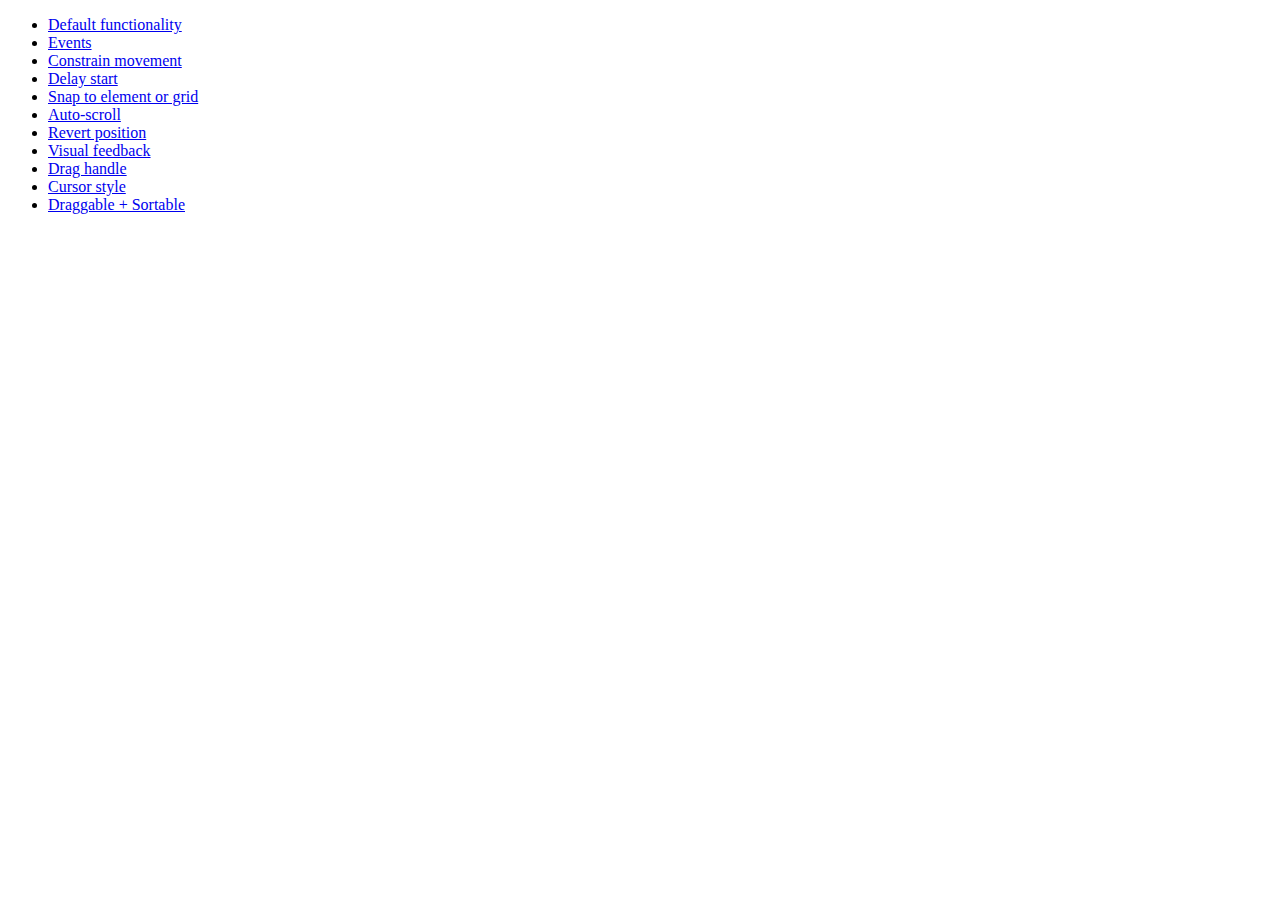
<file: WebRoot/WEB-INF/jquery/development-bundle/demos/draggable/index.html>
<!doctype html>
<html lang="en">
<head>
	<meta charset="utf-8">
	<title>jQuery UI Draggable Demos</title>
</head>
<body>

<ul>
	<li><a href="default.html">Default functionality</a></li>
	<li><a href="events.html">Events</a></li>
	<li><a href="constrain-movement.html">Constrain movement</a></li>
	<li><a href="delay-start.html">Delay start</a></li>
	<li><a href="snap-to.html">Snap to element or grid</a></li>
	<li><a href="scroll.html">Auto-scroll</a></li>
	<li><a href="revert.html">Revert position</a></li>
	<li><a href="visual-feedback.html">Visual feedback</a></li>
	<li><a href="handle.html">Drag handle</a></li>
	<li><a href="cursor-style.html">Cursor style</a></li>
	<li><a href="sortable.html">Draggable + Sortable</a></li>
</ul>

</body>
</html>
</file>
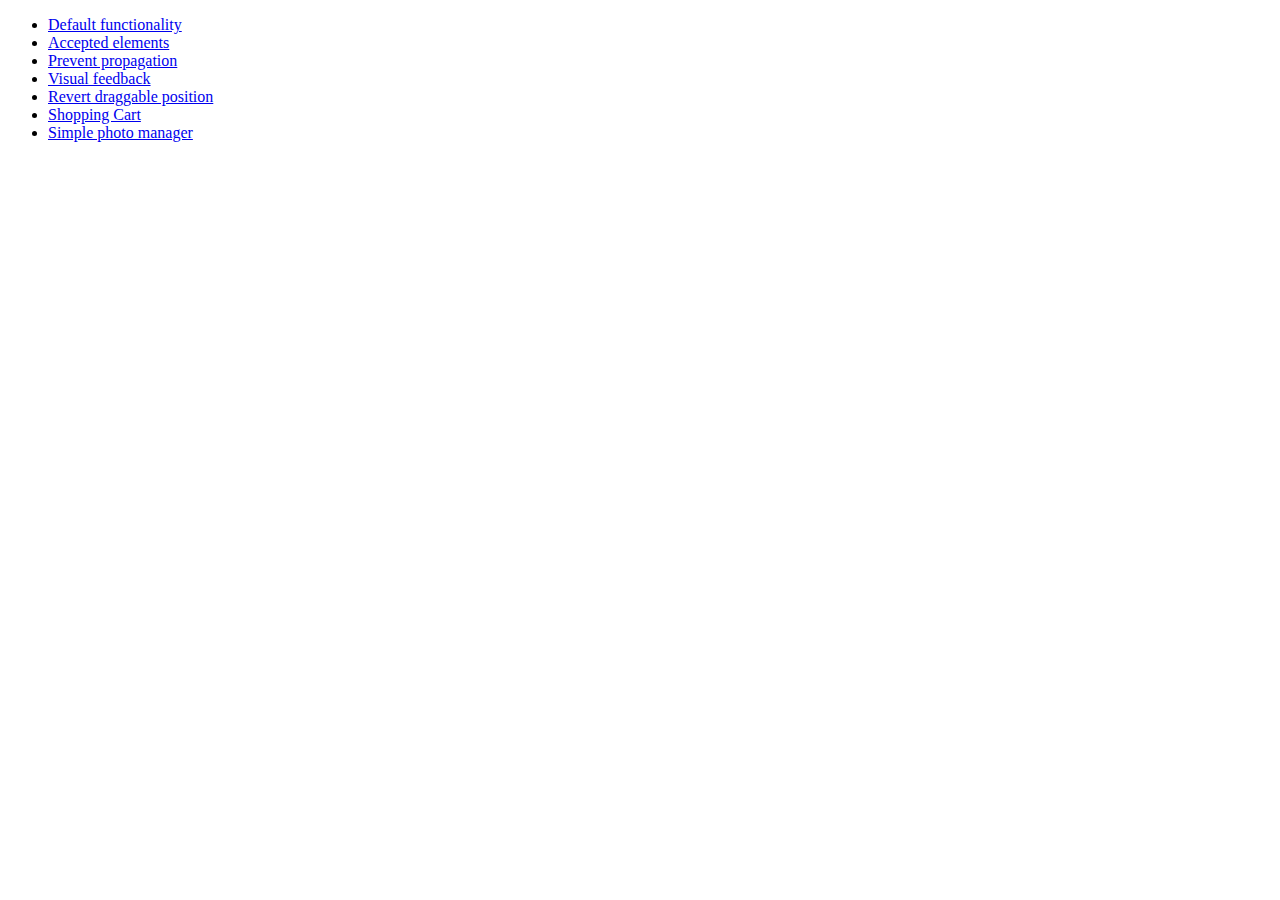
<file: WebRoot/WEB-INF/jquery/development-bundle/demos/droppable/index.html>
<!doctype html>
<html lang="en">
<head>
	<meta charset="utf-8">
	<title>jQuery UI Droppable Demos</title>
</head>
<body>

<ul>
	<li><a href="default.html">Default functionality</a></li>
	<li><a href="accepted-elements.html">Accepted elements</a></li>
	<li><a href="propagation.html">Prevent propagation</a></li>
	<li><a href="visual-feedback.html">Visual feedback</a></li>
	<li><a href="revert.html">Revert draggable position</a></li>
	<li><a href="shopping-cart.html">Shopping Cart</a></li>
	<li><a href="photo-manager.html">Simple photo manager</a></li>
</ul>

</body>
</html>
</file>
